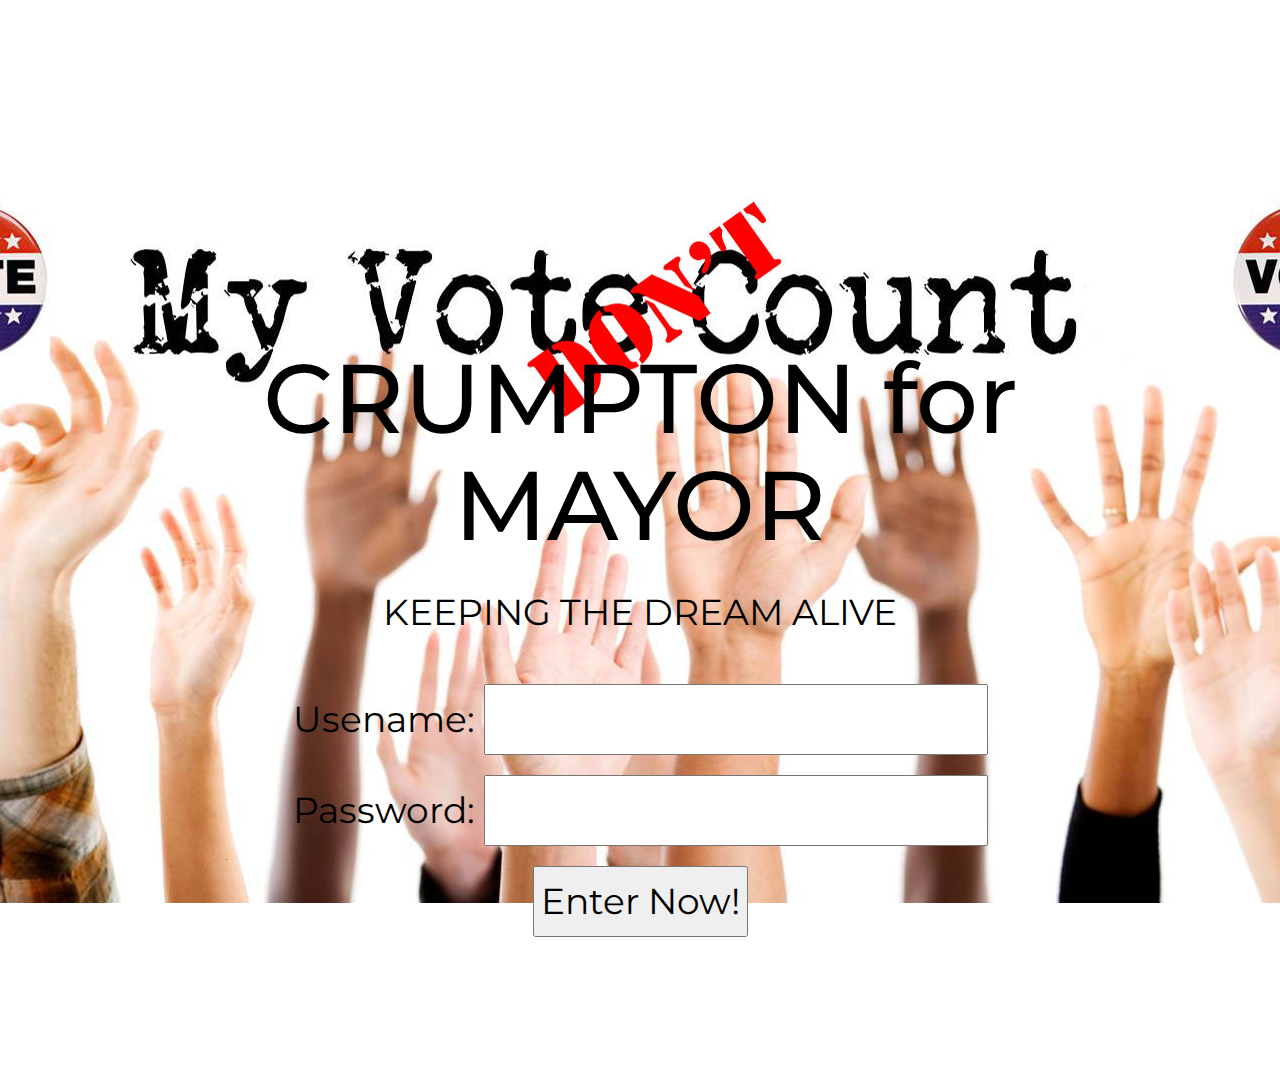
<file: index.html>
<!DOCTYPE html>
<html lang="en">
<head>
  <!-- Theme Made By www.w3schools.com - No Copyright -->
  <title>Elect Harold Crumpton for Mayor</title>
  <meta charset="utf-8">
  <meta name="viewport" content="width=device-width, initial-scale=1">
  <link rel="stylesheet" href="http://maxcdn.bootstrapcdn.com/bootstrap/3.3.5/css/bootstrap.min.css">
  <link href="http://fonts.googleapis.com/css?family=Montserrat" rel="stylesheet" type="text/css">
  <link href="http://fonts.googleapis.com/css?family=Lato" rel="stylesheet" type="text/css">
  <script src="https://ajax.googleapis.com/ajax/libs/jquery/1.11.1/jquery.min.js"></script>
  <script src="http://maxcdn.bootstrapcdn.com/bootstrap/3.3.5/js/bootstrap.min.js"></script>
    <link rel="stylesheet" href="style.css">
 
</head>

<body>
<div class="jumbotron2 text-center">
  <h1>CRUMPTON for MAYOR</h1> 
  <p>KEEPING THE DREAM ALIVE</p> 
  <form action="mayor.html" method="get" onsubmit="return check_info();">
<ul>
  <li>Usename: <input type="text" name="username" id="username"/></li>
<li>Password: <input type="password" name="password" id="password"/></li>

<li><input type="submit" value="Enter Now!"/></li>
</ul>
</form>
</div>
<script type="text/javascript">
    function check_info(){
       var username = document.getElementById('username').value;
       var password = document.getElementById('password').value;
        if (username=="" || password=="") {
        alert ('Please fill in all fields');
        return false;
       }
       else{
        return true;
       }
    }
</script>
</body>
</html>
</file>
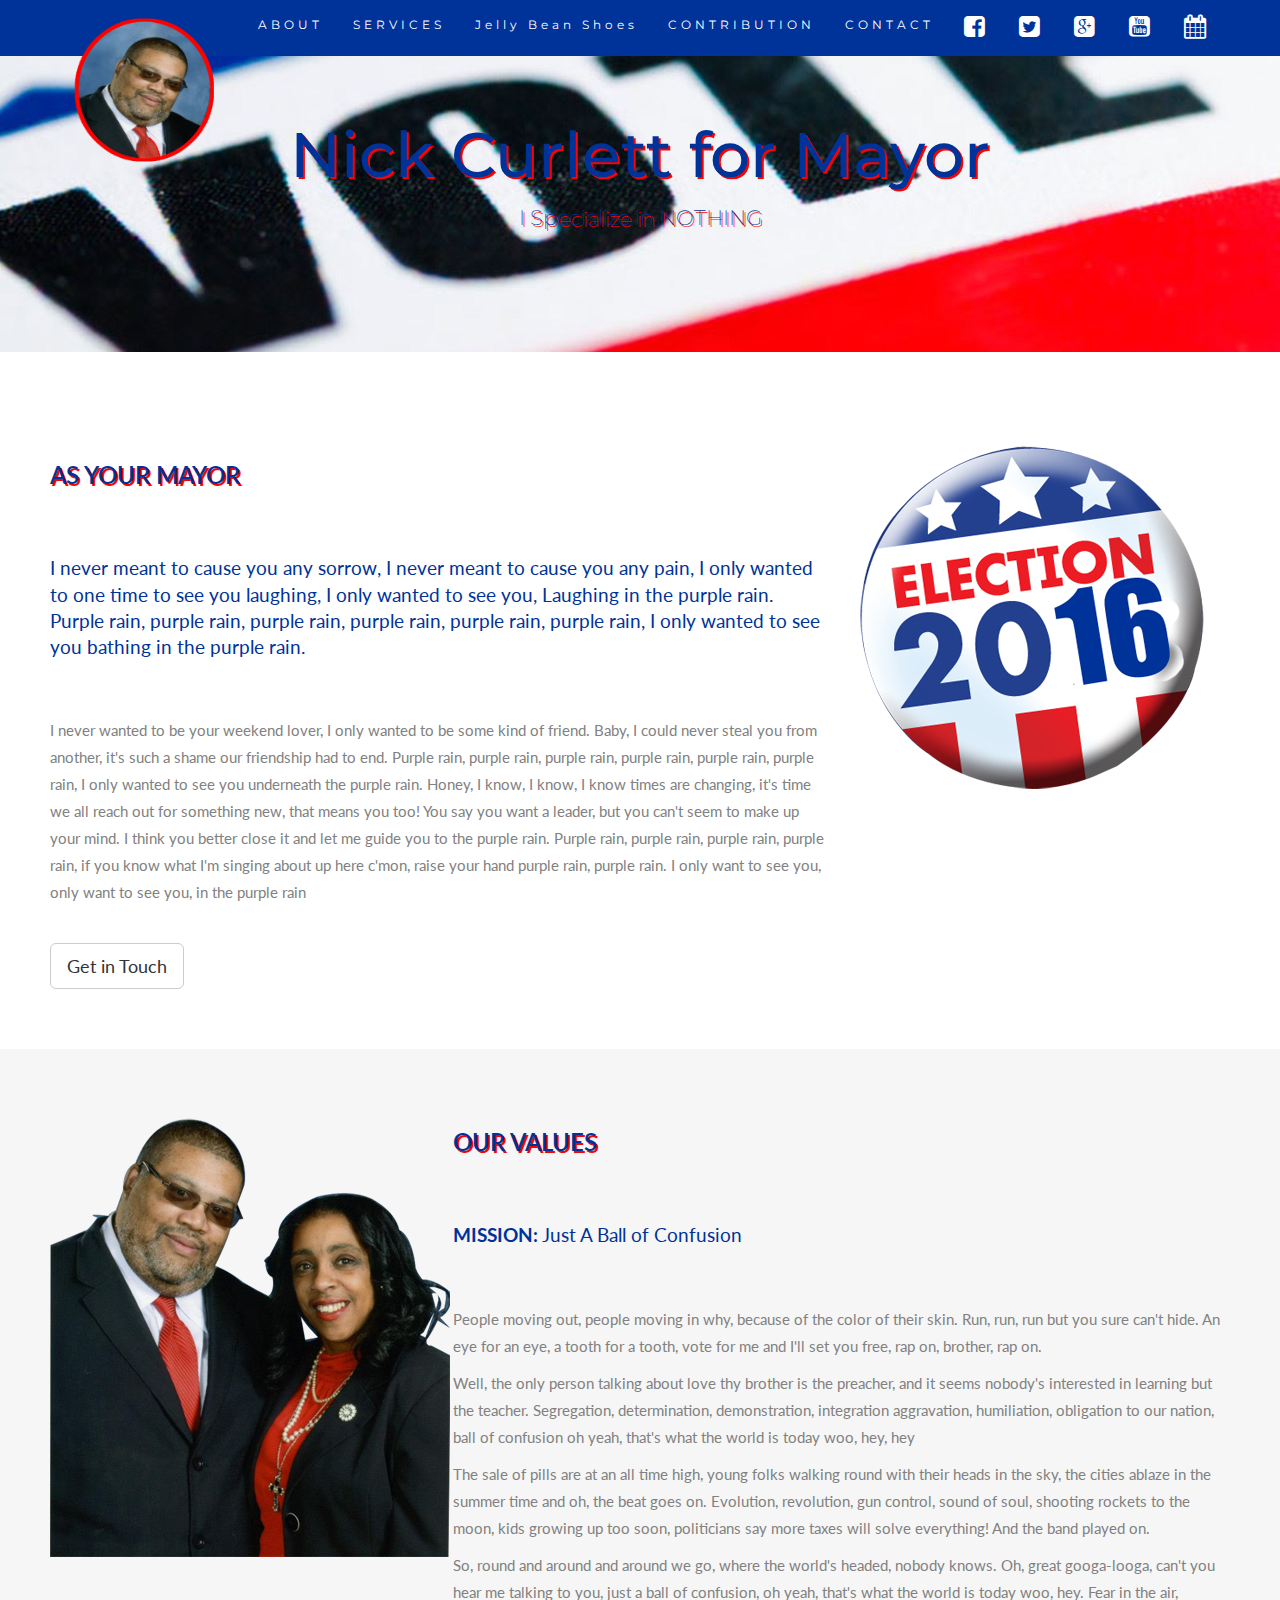
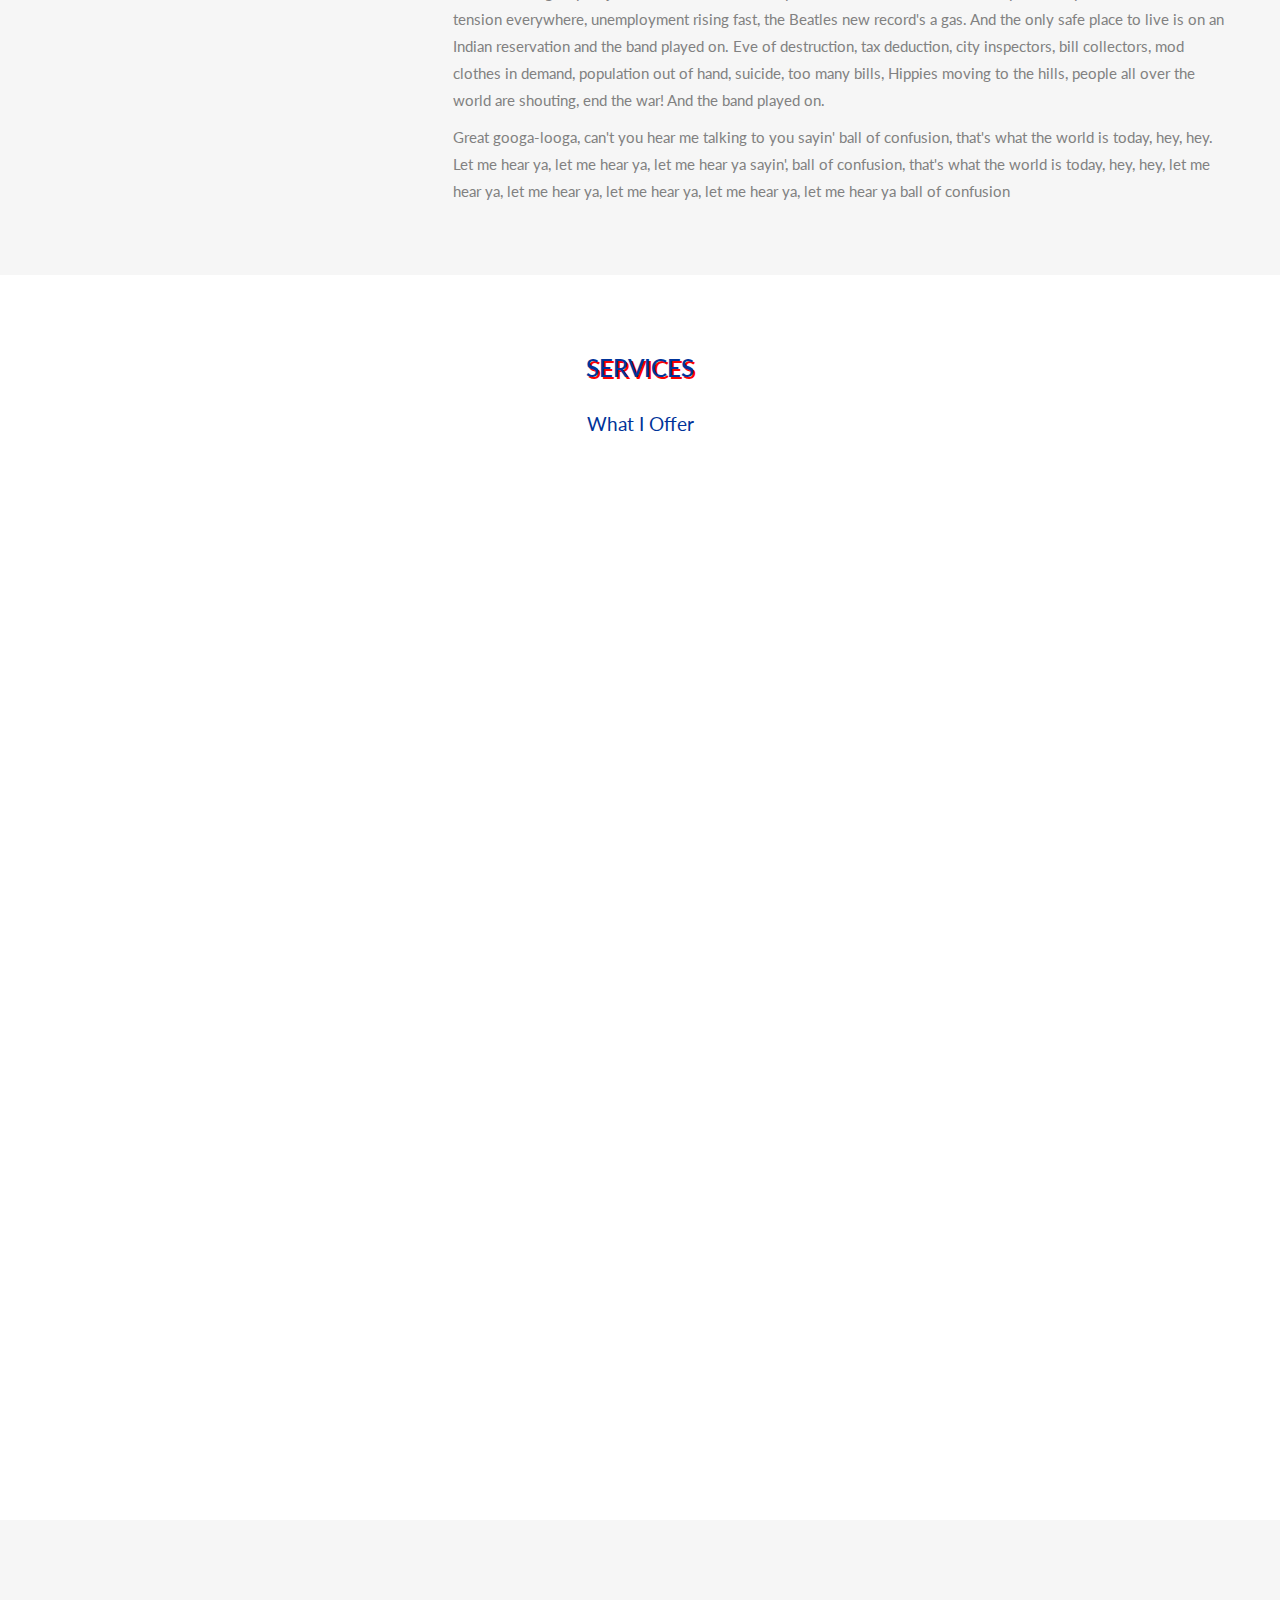
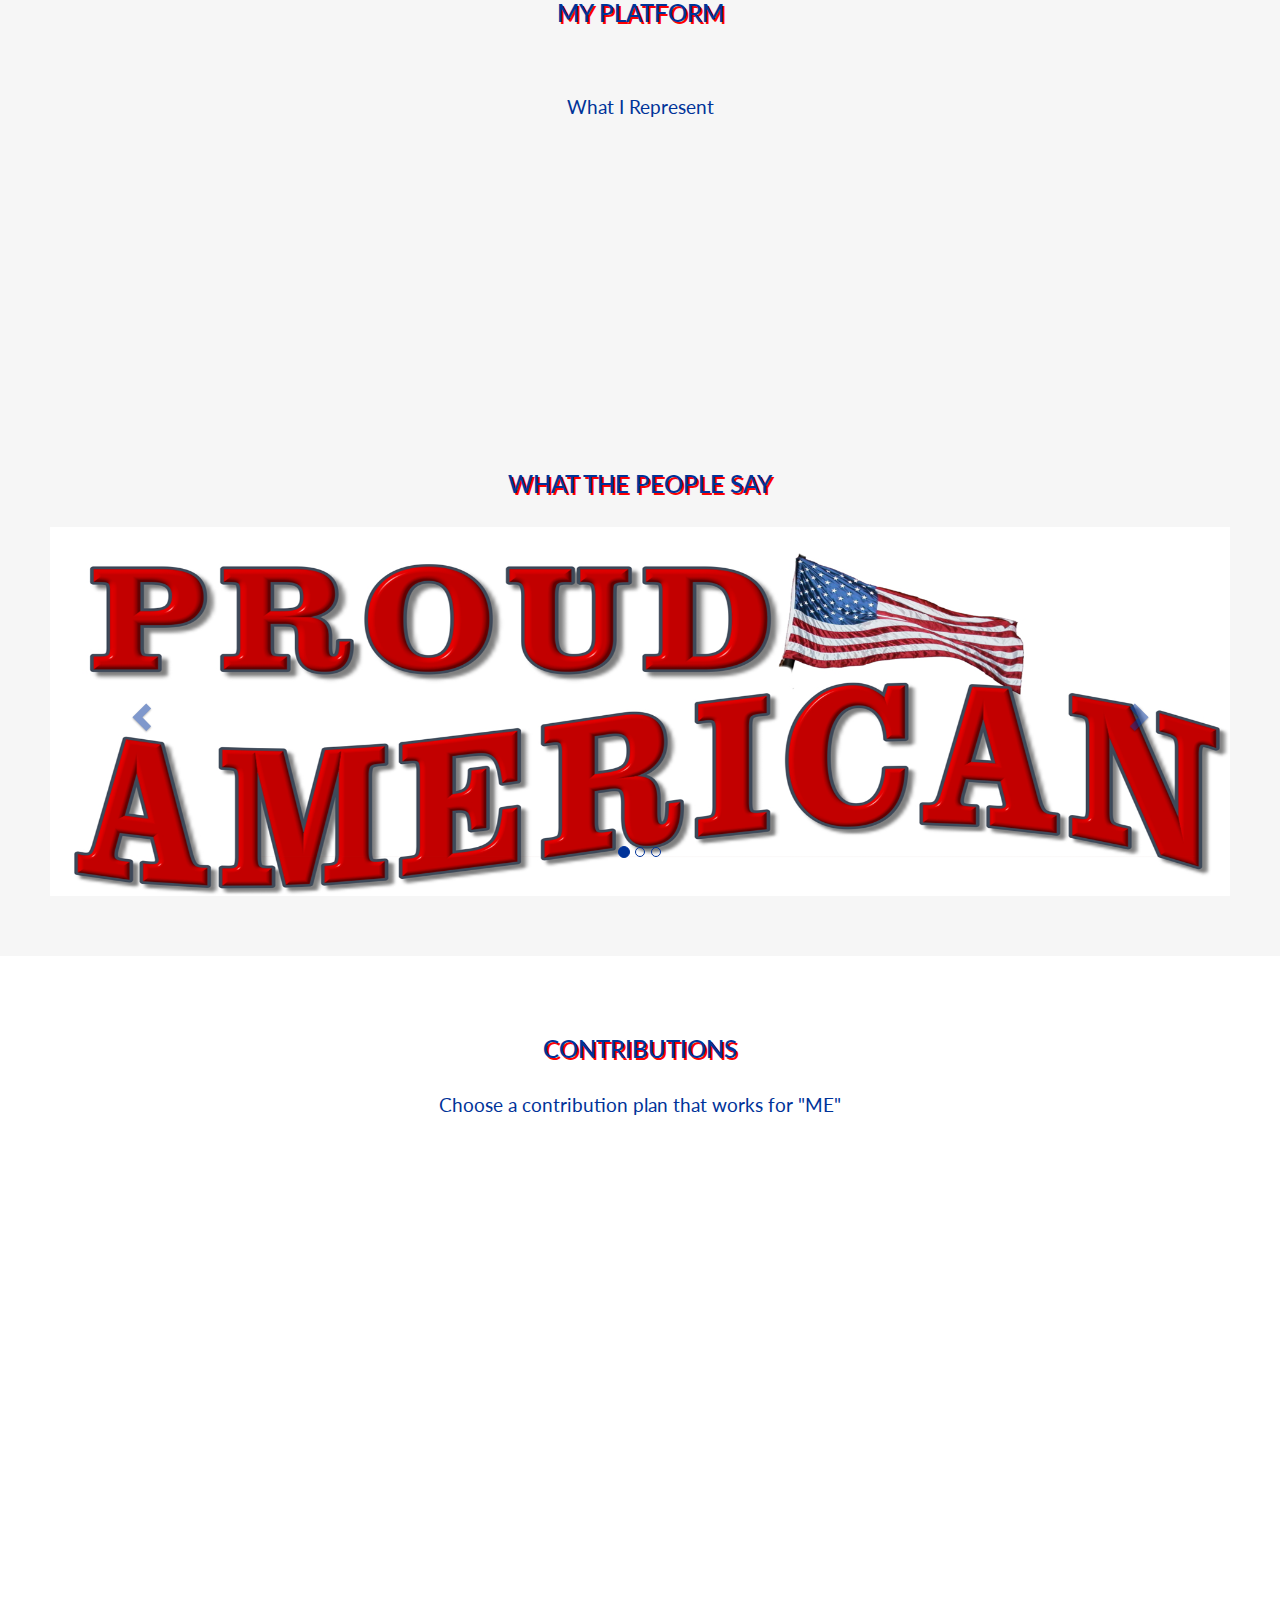
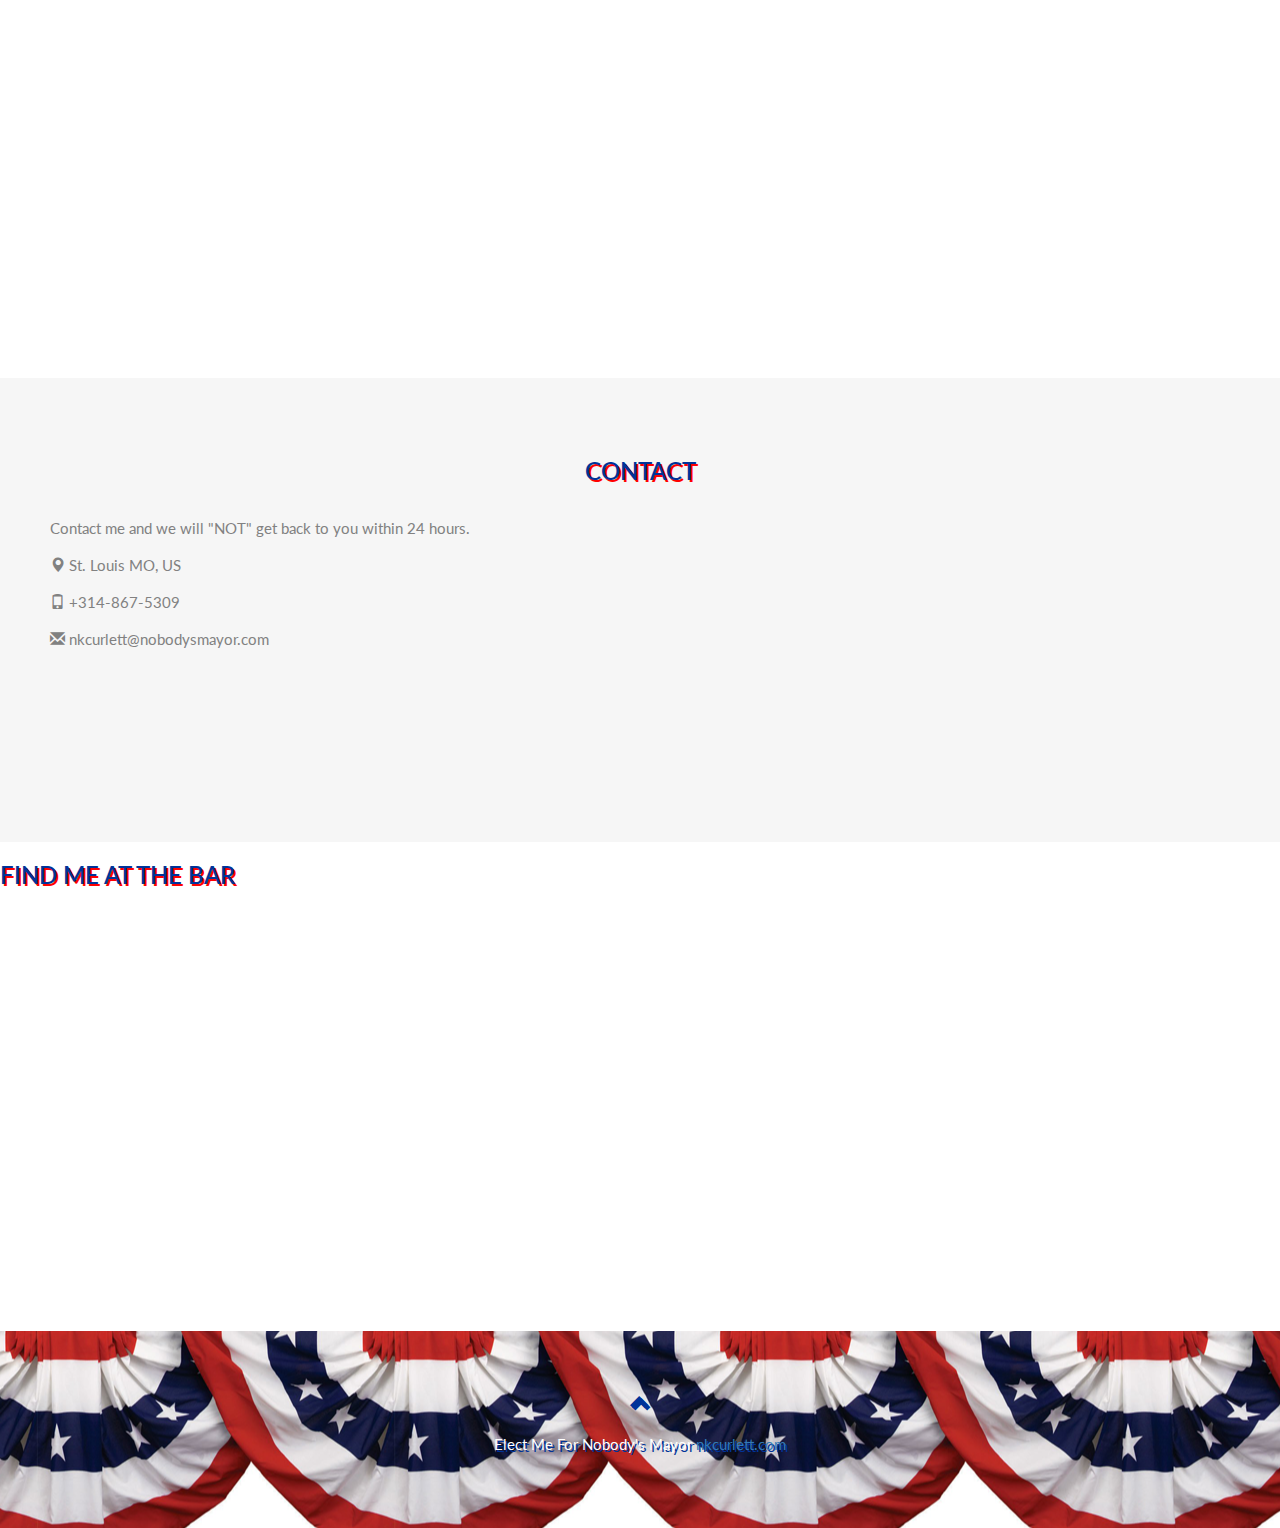
<file: mayor.html>
<!DOCTYPE html>
<html lang="en">
<head>
  <!-- Theme Made By www.w3schools.com - No Copyright -->
  <title>Elect Nick Curlett for Mayor</title>
  <meta charset="utf-8">
  <meta name="viewport" content="width=device-width, initial-scale=1">
  <link rel="stylesheet" href="http://maxcdn.bootstrapcdn.com/bootstrap/3.3.5/css/bootstrap.min.css">
  <link href="http://fonts.googleapis.com/css?family=Montserrat" rel="stylesheet" type="text/css">
  <link href="http://fonts.googleapis.com/css?family=Lato" rel="stylesheet" type="text/css">
  <script src="https://ajax.googleapis.com/ajax/libs/jquery/1.11.1/jquery.min.js"></script>
  <script src="http://maxcdn.bootstrapcdn.com/bootstrap/3.3.5/js/bootstrap.min.js"></script>
   <link href="font-awesome/css/font-awesome.min.css" rel="stylesheet" type="text/css">
    <link rel="stylesheet" href="style.css">
 
</head>
<body id="myPage" data-spy="scroll" data-target=".navbar" data-offset="60">

<nav class="navbar navbar-default navbar-fixed-top">
  <div class="container">
    <div class="navbar-header">
      <button type="button" class="navbar-toggle" data-toggle="collapse" data-target="#myNavbar">
        <span class="icon-bar"></span>
        <span class="icon-bar"></span>
        <span class="icon-bar"></span>                        
      </button>
      <a class="navbar-brand" href="#myPage"><img src="images/dad.png" img class="round" width="150" height="150" alt=""></a>
    </div>
    <div class="collapse navbar-collapse"  id="myNavbar">
      <ul class="nav navbar-nav navbar-right">
        <li><a href="#about">ABOUT</a></li>

        <li><a href="#services">SERVICES</a></li>

        <li><a href="#platform">Jelly Bean Shoes</a></li>

        <li><a href="#contribution">CONTRIBUTION</a></li>
        <li><a href="#contact">CONTACT</a></li>
     <li><a href="https://facebook.com/Second-Missionary-Baptist-Church-Centralia-454119771307435/" class="external"><i class="fa fa-2x fa-facebook-square"></i></a></li> 
       <li><a href="https://twitter.com/sbaptist4176?ref_src=twsrc%5Etfw" target="blank"><i class="fa fa-2x fa-twitter-square"></i></a></li>
       <li><a href="https://plus.google.com/114712037268542466571" rel="publisher"><i class="fa fa-2x fa-google-plus-square"></i></a> </li>
       <li><a href="https://www.youtube.com/channel/UCifcNRxN7KWVUy_R5P96sZA"><i class="fa fa-2x fa-youtube-square"></i></a></li>
       <li>  <a href="calendar.html"><i class="fa fa-2x fa-calendar"></i></a></li>
      </ul>
    </div>
  </div>
</nav>

<div class="jumbotron text-center">
  <h1>Nick Curlett for Mayor</h1> 
  <p>I Specialize in NOTHING</p> 
  
</div>

<!-- Container (About Section) -->
<div id="about" class="container-fluid">
  <div class="row">
    <div class="col-sm-8">
      <h2>As Your Mayor</h2><br>
      <h4>I never meant to cause you any sorrow, I never meant to cause you any pain, I only wanted to one time to see you laughing, I only wanted to see you, Laughing in the purple rain. Purple rain, purple rain, purple rain, purple rain, purple rain, purple rain, I only wanted to see you
     bathing in the purple rain.</h4><br>
      <p>
I never wanted to be your weekend lover, I only wanted to be some kind of friend. Baby, I could never steal you from another, it's such a shame our friendship had to end. Purple rain, purple rain, purple rain, purple rain, purple rain, purple rain, I only wanted to see you underneath the purple rain.

Honey, I know, I know, I know times are changing, it's time we all reach out for something new, that means you too! You say you want a leader, but you can't seem to make up your mind. I think you better close it and let me guide you to the purple rain.

Purple rain, purple rain, purple rain, purple rain, if you know what I'm singing about up here c'mon, raise your hand purple rain, purple rain. I only want to see you, only want to see you, in the purple rain</p>
      <br><button class="btn btn-default btn-lg">Get in Touch</button>
    </div>
    <div class="col-sm-4">
     <img src="images/button.png" alt="button">
    </div>
  </div>
</div>

<div class="container-fluid bg-grey">
  <div class="row">
    <div class="col-sm-4">
     <img src="images/meher.png" alt="button">
    </div>
    <div class="col-sm-8">
      <h2>Our Values</h2><br>
      <h4><strong>MISSION:</strong> Just A Ball of Confusion</h4><br>
      <p>People moving out, people moving in why, because of the color of their skin. Run, run, run but you sure can't hide. An eye for an eye, a tooth for a tooth, vote for me and I'll set you free, rap on, brother, rap on.

<p>Well, the only person talking about love thy brother is the preacher, and it seems nobody's interested in learning but the teacher. Segregation, determination, demonstration, integration aggravation, humiliation, obligation to our nation, ball of confusion oh yeah, that's what the world is today woo, hey, hey</p>

<p>The sale of pills are at an all time high, young folks walking round with their heads in the sky, the cities ablaze in the summer time and oh, the beat goes on. Evolution, revolution, gun control, sound of soul, shooting rockets to the moon, kids growing up too soon, politicians say more taxes will solve everything! And the band played on.</p>

<p>So, round and around and around we go, where the world's headed, nobody knows. Oh, great googa-looga, can't you hear me talking to you, just a ball of confusion, oh yeah, that's what the world is today
woo, hey. Fear in the air, tension everywhere, unemployment rising fast, the Beatles new record's a gas.
And the only safe place to live is on an Indian reservation and the band played on. Eve of destruction, tax deduction, city inspectors, bill collectors, mod clothes in demand, population out of hand, suicide, too many bills, Hippies moving to the hills, people all over the world are shouting, end the war! And the band played on.</p>

<p>Great googa-looga, can't you hear me talking to you sayin' ball of confusion, that's what the world is today, hey, hey. Let me hear ya, let me hear ya, let me hear ya sayin', ball of confusion, that's what the world is today, hey, hey, let me hear ya, let me hear ya, let me hear ya, let me hear ya, let me hear ya
ball of confusion</p>


    </div>
  </div>
</div>

<!-- Container (Services Section) -->
<div id="services" class="container-fluid text-center">
  <h2>SERVICES</h2>
  <h4>What I Offer</h4>
  <br>
  <div class="row slideanim">
    <div class="col-sm-4">
      <img src="images/button.png" alt="button">
      <h4>POWER</h4> 

      <p>No voice for you..</p>
    </div>
    <div class="col-sm-4">
      <img src="images/button7.png" alt="button">
      <h4>LOVE</h4>
      <p>Of Money, wealth and fame..</p>
    </div>
    <div class="col-sm-4">
      <img src="images/button3.png" alt="button">
      <h4>JOB DONE</h4>
      <p>Wrong..</p>
    </div>
  </div>
  <br><br>
  <div class="row slideanim">
    <div class="col-sm-4">
     <img src="images/button4.png" alt="button">
      <h4>Greed</h4>
      <p>Only if you knew..</p>
    </div>
    <div class="col-sm-4">
    <img src="images/button5.png" alt="button">
      <h4>CERTIFIED</h4>
      <p>At nothing..</p>
    </div>
    <div class="col-sm-4">
     <img src="images/button8.png" alt="button">
      <h4>HARDLY WORKING</h4>
      <p>Missed more days than Shaq at the free throw line</p>
    </div>
  </div>
</div>

<!-- Container (Portfolio Section) -->
<div id="platform" class="container-fluid text-center bg-grey">
  <h2>My Platform</h2><br>
  <h4>What I Represent</h4>
  <div class="row text-center slideanim">
    <div class="col-sm-4">
      <div class="thumbnail">
        <img src="images/pic1.png" alt="Paris" width="400" height="300">
        <p><strong>Jiberish</strong></p>
        <p>Yes, Saying Nothing</p>
      </div>
    </div>
    <div class="col-sm-4">
      <div class="thumbnail">
        <img src="images/pic2.png" alt="New York" width="400" height="300">
        <p><strong>Confusion</strong></p>
        <p>What Election Year Is This</p>
      </div>
    </div>
    <div class="col-sm-4">
      <div class="thumbnail">
        <img src="images/pic3.png" alt="San Francisco" width="400" height="300">
        <p><strong>Team Player</strong></p>
        <p>Yes, On EVERYNODY'S Team</p>
      </div>
    </div>
  </div><br>
  
  <h2>What the people say</h2>
  <div id="myCarousel" class="carousel slide text-center" data-ride="carousel">
    <!-- Indicators -->
    <ol class="carousel-indicators">
      <li data-target="#myCarousel" data-slide-to="0" class="active"></li>
      <li data-target="#myCarousel" data-slide-to="1"></li>
      <li data-target="#myCarousel" data-slide-to="2"></li>
    </ol>

    <!-- Wrapper for slides -->
    <div class="carousel-inner" role="listbox">
      <div class="item active">
        <img src="images/caro1.png" alt="Carousel">
         <div class="carousel-caption">
       
      </div>
       </div>
      <div class="item">
       <img src="images/caro2.png" alt="Carousel">
        <div class="carousel-caption">
        <h2>"Could I... BE any more happy with his voting record"<br><span style="font-style:normal;">Rifles Are Us, CEO, Big Bang Bullets</span></h2>
      </div>
       </div>
      <div class="item">
       <img src="images/caro3.png" alt="Carousel">
        <div class="carousel-caption">
             </div>
       </div>
    </div>

    <!-- Left and right controls -->
    <a class="left carousel-control" href="#myCarousel" role="button" data-slide="prev">
      <span class="glyphicon glyphicon-chevron-left" aria-hidden="true"></span>
      <span class="sr-only">Previous</span>
    </a>
    <a class="right carousel-control" href="#myCarousel" role="button" data-slide="next">
      <span class="glyphicon glyphicon-chevron-right" aria-hidden="true"></span>
      <span class="sr-only">Next</span>
    </a>
  </div>
</div>
</div>
<!-- Container (Pricing Section) -->
<div id="contribution" class="container-fluid">
  <div class="text-center">
    <h2>Contributions</h2>
    <h4>Choose a contribution plan that works for "ME"</h4>
  </div>
  <div class="row slideanim">
    <div class="col-sm-4 col-xs-12">
      <div class="panel panel-default text-center">
        <div class="panel-heading">
          <h1>Cheap Skate</h1>
        </div>
        <div class="panel-body">
          <p> <img src="images/button4.png" alt="button"></p>
          
        </div>
        <div class="panel-footer plan">
          <h3>$19</h3>
          <h4>per month</h4>
          <button class="btn btn-lg">Sign Up</button>
        </div>
      </div>      
    </div>     
    <div class="col-sm-4 col-xs-12">
      <div class="panel panel-default text-center">
        <div class="panel-heading">
          <h1>Getting Better</h1>
        </div>
        <div class="panel-body">
          <p> <img src="images/button3.png" alt="button"></p>
        </div>
        <div class="panel-footer plan">
          <h3>$29</h3>
          <h4>per month</h4>
          <button class="btn btn-lg">Sign Up</button>
        </div>
      </div>      
    </div>       
    <div class="col-sm-4 col-xs-12">
      <div class="panel panel-default text-center">
        <div class="panel-heading">
          <h1>Mo Money</h1>
        </div>
        <div class="panel-body">
          <p> <img src="images/button5.png" alt="button"></p>
        </div>
        <div class="panel-footer plan">
          <h3>$49</h3>
          <h4>Thanks Sucka</h4>
          <button class="btn btn-lg">Pay Up</button>
        </div>
      </div>      
    </div>    
  </div>
</div>

<!-- Container (Contact Section) -->
<div id="contact" class="container-fluid bg-grey">
  <h2 class="text-center">CONTACT</h2>
  <div class="row">
    <div class="col-sm-5">
      <p>Contact me and we will "NOT" get back to you within 24 hours.</p>
      <p><span class="glyphicon glyphicon-map-marker"></span> St. Louis MO, US</p>
      <p><span class="glyphicon glyphicon-phone"></span> +314-867-5309</p>
      <p><span class="glyphicon glyphicon-envelope"></span> nkcurlett@nobodysmayor.com</p>  
       <ul> 
        </ul>
    </div>
    <div class="col-sm-7 slideanim">
    
    <form class="form-horizontal" role="form">
      <form action="thankyou.html" method="post" onsubmit="return check_info();">
  
 <div class="form-group">
      <label class="control-label col-sm-2" for="name">Name:</label>
      <div class="col-sm-6">          
        <input type="name" class="form-control" id="name" placeholder="Enter name">
      </div>
    </div>
<br><br>
    <div class="form-group">
      <label class="control-label col-sm-2" for="email">Email:</label>
      <div class="col-sm-6">
        <input type="email" class="form-control" id="email" placeholder="Enter email">
      </div>
    </div>
   
   <br><br> 
    <div class="form-group">        
      <div class="col-sm-offset-2 col-sm-6">
        <a href="thankyou.html" class="btn btn-danger btn-lg">911 Please Hold</button></a>
      </div>
</div>



</div>
</div>
</div>
<h2>Find Me at The Bar</h2>
<iframe src="https://www.google.com/maps/embed?pb=!1m18!1m12!1m3!1d3114.709493643853!2d-90.23344818523823!3d38.67854397960494!2m3!1f0!2f0!3f0!3m2!1i1024!2i768!4f13.1!3m3!1m2!1s0x87df4b6686a40237%3A0x1e26a115e0f0dd81!2s4411+N+Newstead+Ave%2C+St.+Louis%2C+MO+63115!5e0!3m2!1sen!2sus!4v1464744411926" width="100%" height="400" frameborder="0" style="border:0" allowfullscreen></iframe>
 
<!-- Add Google Maps -->


<footer class="container-fluid text-center">
  <a href="#myPage" title="To Top">
    <span class="glyphicon glyphicon-chevron-up"></span>
  </a>
  <p>Elect Me For Nobody's Mayor <a href="http://www.nkcurlett.com" title="Visit Nick Curlett">nkcurlett.com</a></p>    
</footer>

<script>
$(document).ready(function(){
  // Add smooth scrolling to all links in navbar + footer link
  $(".navbar a, footer a[href='#myPage']").on('click', function(event) {

    // Prevent default anchor click behavior
    //event.preventDefault();

    // Store hash
    var hash = this.hash;

    // Using jQuery's animate() method to add smooth page scroll
    // The optional number (900) specifies the number of milliseconds it takes to scroll to the specified area
    $('html, body').animate({
      scrollTop: $(hash).offset().top
    }, 900, function(){
   
      // Add hash (#) to URL when done scrolling (default click behavior)
      window.location.hash = hash;
    });
  });
  
  // Slide in elements on scroll
  $(window).scroll(function() {
    $(".slideanim").each(function(){
      var pos = $(this).offset().top;

      var winTop = $(window).scrollTop();
        if (pos < winTop + 600) {
          $(this).addClass("slide");
        }
    });
  });
})
</script>
<script>
function changePage(event) {
    if($(event.target).hasClass('external')) {
        window.location.href = $(event.target).attr('href');
        return;
    }
    //...
}
$(function () {
    $('.nav li').click( changePage );
}



</script>

</body>
</html>
</file>
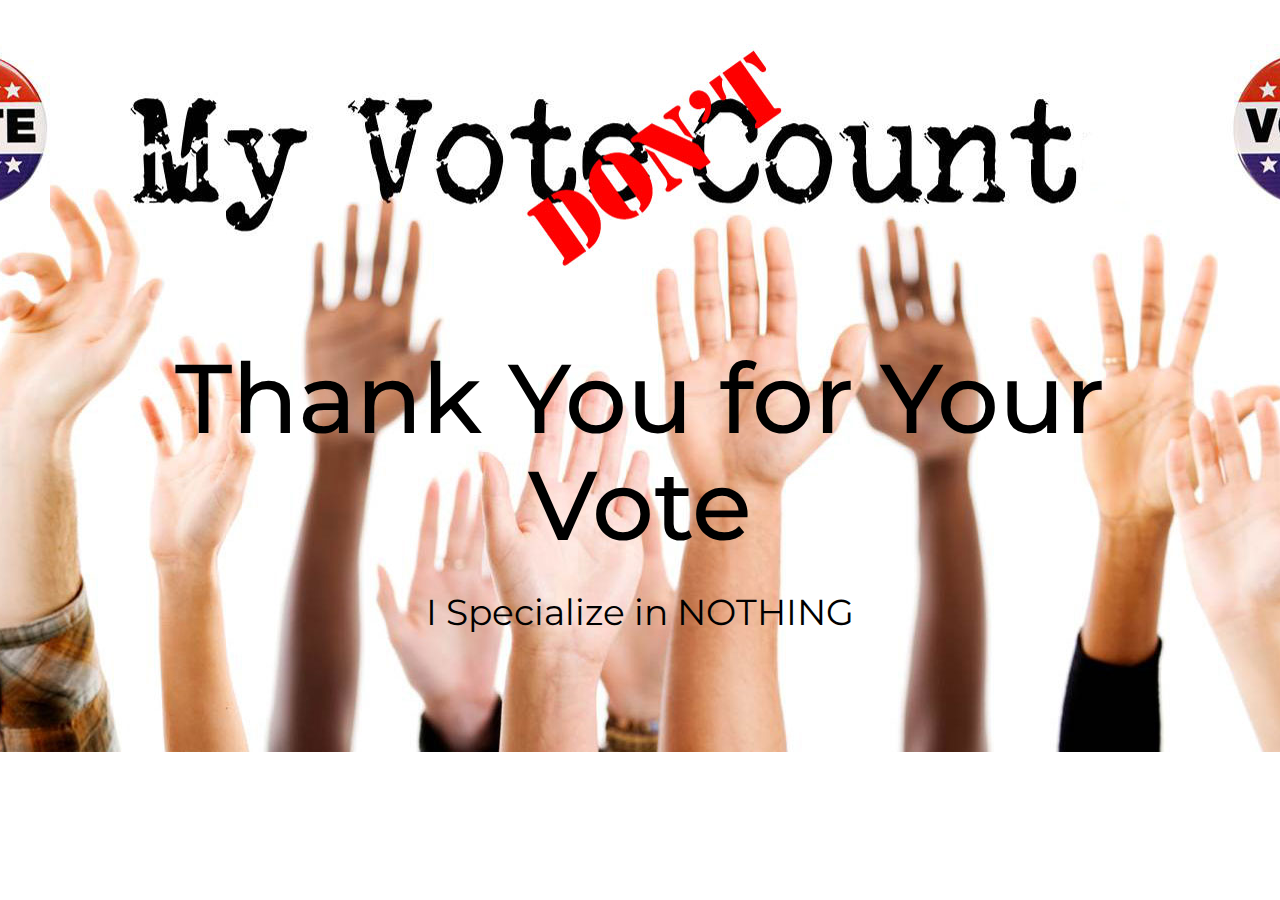
<file: thankyou.html>
<!DOCTYPE html>
<html lang="en">
<head>
  <!-- Theme Made By www.w3schools.com - No Copyright -->
  <title>Elect Nick Curlett for Mayor-Thanks For Nothing</title>
  <meta charset="utf-8">
  <meta name="viewport" content="width=device-width, initial-scale=1">
  <link rel="stylesheet" href="http://maxcdn.bootstrapcdn.com/bootstrap/3.3.5/css/bootstrap.min.css">
  <link href="http://fonts.googleapis.com/css?family=Montserrat" rel="stylesheet" type="text/css">
  <link href="http://fonts.googleapis.com/css?family=Lato" rel="stylesheet" type="text/css">
  <script src="https://ajax.googleapis.com/ajax/libs/jquery/1.11.1/jquery.min.js"></script>
  <script src="http://maxcdn.bootstrapcdn.com/bootstrap/3.3.5/js/bootstrap.min.js"></script>
    <link rel="stylesheet" href="style.css">
 
</head>

<body>
<div class="jumbotron2 text-center">
  <h1>Thank You for Your Vote</h1> 
  <p>I Specialize in NOTHING</p> 
  
 </div>

</body>
</html>
</file>
<file: style.css>
body {
      font: 400 15px Lato, sans-serif;
      line-height: 1.8;
      color: #818181;
  }
  h2 {
      font-size: 24px;
      text-transform: uppercase;
      text-shadow: 2px 2px #FF0000;
      color: #003399;
      font-weight: 600;
      margin-bottom: 30px;
  }
  h4 {
      font-size: 19px;
      line-height: 1.375em;
      color: #003399;
      font-weight: 400;
      margin-bottom: 30px;
  }  
  .jumbotron {
      background-image: url(images/vote-banner.jpg);
      background-repeat: no-repeat;
      background-position: center;
      background-color: #f00;
      color: #003399;
      padding: 100px 25px;
      font-family: Montserrat, sans-serif;
      text-shadow: 2px 2px #FF0000; 
  }
  /*this is the index and thankyou page settings*/
  .jumbotron2 {
  
      background-image: url(images/vote1-banner.jpg);
      background-repeat: no-repeat;
      background-position: center;
      background-color: #fff;
      color: #000;
      padding: 100px;
      font-family: Montserrat, sans-serif;
     
      text-align: center; 
  }
  .jumbotron2 h1{
    font-size: 650%;
    padding-top: 225px;
  }
  .jumbotron2 p{
    padding: 10px;
    font-height:40px;
    font-size: 36px;
  }
  form ul{
    padding-top:150px;
    text-decoration: none;
    padding: 10px;
    display:block;
  }
  form li{
    padding: 10px;
    font-height:40px;
    font-size: 36px;
    text-decoration: none;
    display:block;
    color:#000;
  } 
  /*end index and thankyou page settings*/
  .container-fluid {
      padding: 60px 50px;
  }
  .bg-grey {
      background-color: #f6f6f6;
  }
  .logo-small {
      color: #f4511e;
      font-size: 50px;
  }
  .logo {
      color: #f4511e;
      font-size: 200px;
  }
  .thumbnail {
      padding: 0 0 15px 0;
      border: none;
      border-radius: 0;
  }
  .thumbnail img {
      width: 100%;
      height: 100%;
      margin-bottom: 10px;
  }
  .carousel-control.right, .carousel-control.left {
      background-image: none;
      color: #003399;
  }
  .carousel-indicators li {
      border-color: #003399;
  }
  .carousel-indicators li.active {
      background-color: #003399;
  }
  .item h2 {
      font-size: 40px;
      line-height: 1.375em;
      font-weight: 400;
      font-style: italic;
      text-shadow: 2px 2px #FF0000;
      margin: 35px 0;
  }
  .item span {
      font-style: normal;
  }
  .panel {
      border: 1px solid #f00; 
      border-radius:0 !important;
      transition: box-shadow 0.5s;
  }
  .panel:hover {
      box-shadow: 5px 0px 40px rgba(0,0,0, .2);
  }
  .panel-footer .btn:hover {
      border: 1px solid #f4511e;
      background-color: #fff !important;
      color: #f4511e;
  }
  .panel-heading {

      color: #f00; !important;
      text-shadow: 2px 2px #039;
      background-color: #f00;
      background-image: url(images/panel-header.png); !important;
      background-repeat: no-repeat;
      background-position: top;
      padding: 25px;
      border-bottom: 1px solid transparent;
      border-top-left-radius: 0px;
      border-top-right-radius: 0px;
      border-bottom-left-radius: 0px;
      border-bottom-right-radius: 0px;
  }
  .panel-heading h1{
    padding-top: 20px;
    color:#f00;
    font-weight: bolder;
    text-shadow: 2px 2px #039;
  }
  .panel-footer {
      background-color: white !important;
  }
  .panel-footer h3 {
      font-size: 32px;
  }
  .panel-footer h4 {
      color: #003399;
      font-size: 14px;
  }
  .panel-footer .btn {
      margin: 15px 0;
      background-color: #f00;
      color: #fff;
  }
  .navbar {
      margin-bottom: 0;

      background-color: #003399;
      z-index: 9999;
      border: 0;
      font-size: 12px !important;
      line-height: 1.42857143 !important;
      letter-spacing: 4px;
      border-radius: 0;
      font-family: Montserrat, sans-serif;
  }
  .navbar li a, .navbar .navbar-brand {
      color: #fff !important;
  }
  .navbar-nav li a:hover, .navbar-nav li.active a {
      color: #f00 !important;
      background-color: #fff !important;
  }
  .navbar-default .navbar-toggle {
      border-color: transparent;
      color: #003399 !important;
  }
 
  footer{
    background-image: url(images/navagation.png);
      background-repeat: no-repeat;
      background-position: center;
      margin-top: 5px;
      color:#fff;
      text-shadow: 2px 2px #039;
  }
  footer .glyphicon {
      font-size: 20px;
      margin-bottom: 20px;
      color: #003399;
  }
  .slideanim {visibility:hidden;}
  .slide {
      animation-name: slide;
      -webkit-animation-name: slide;	
      animation-duration: 1s;	
      -webkit-animation-duration: 1s;
      visibility: visible;			
  }
  @keyframes slide {
    0% {
      opacity: 0;
      -webkit-transform: translateY(70%);
    } 
    100% {
      opacity: 1;
      -webkit-transform: translateY(0%);
    }	
  }
  @-webkit-keyframes slide {
    0% {
      opacity: 0;
      -webkit-transform: translateY(70%);
    } 
    100% {
      opacity: 1;
      -webkit-transform: translateY(0%);
    }
  }
  @media screen and (max-width: 768px) {
    .col-sm-4 {
      text-align: center;
      margin: 25px 0;
    }
    .btn-lg {
        width: 100%;
        margin-bottom: 35px;
    }
  }
  @media screen and (max-width: 480px) {
    .logo {
        font-size: 150px;
    }
  }
</file>
